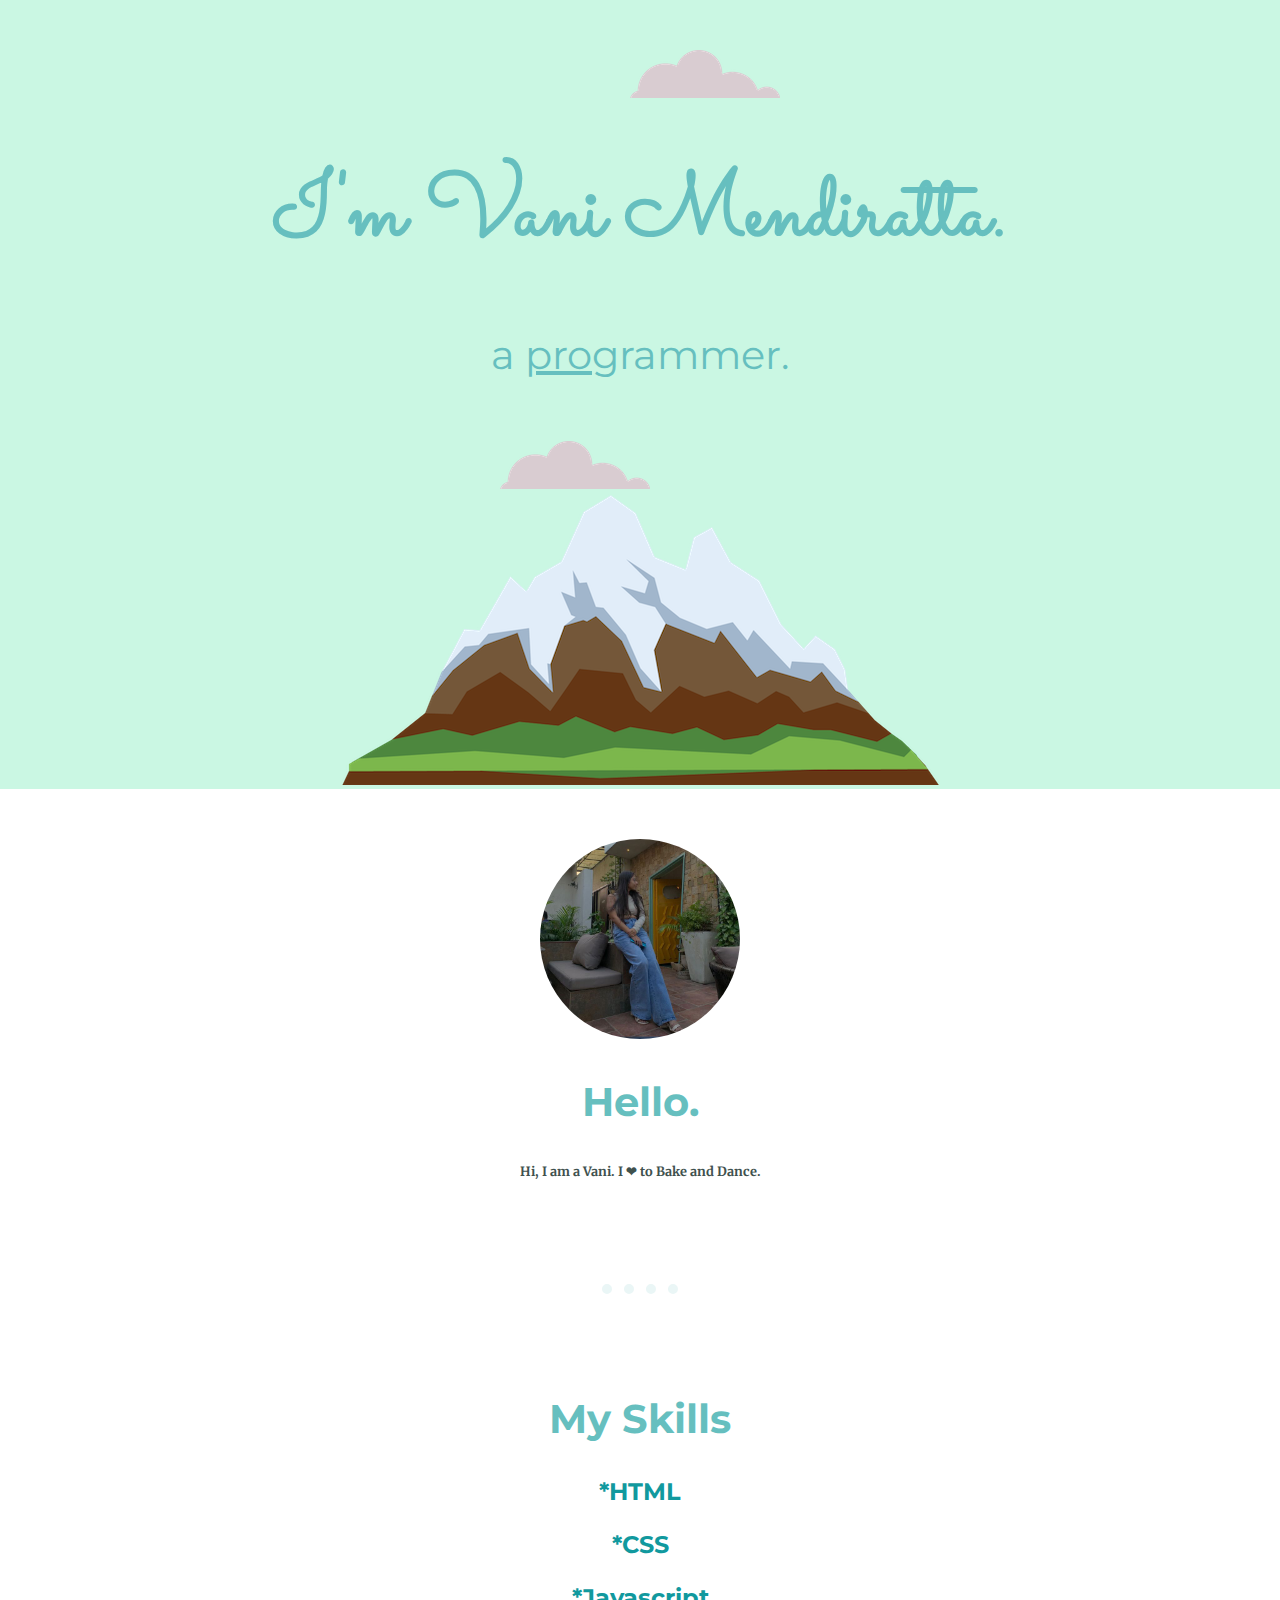
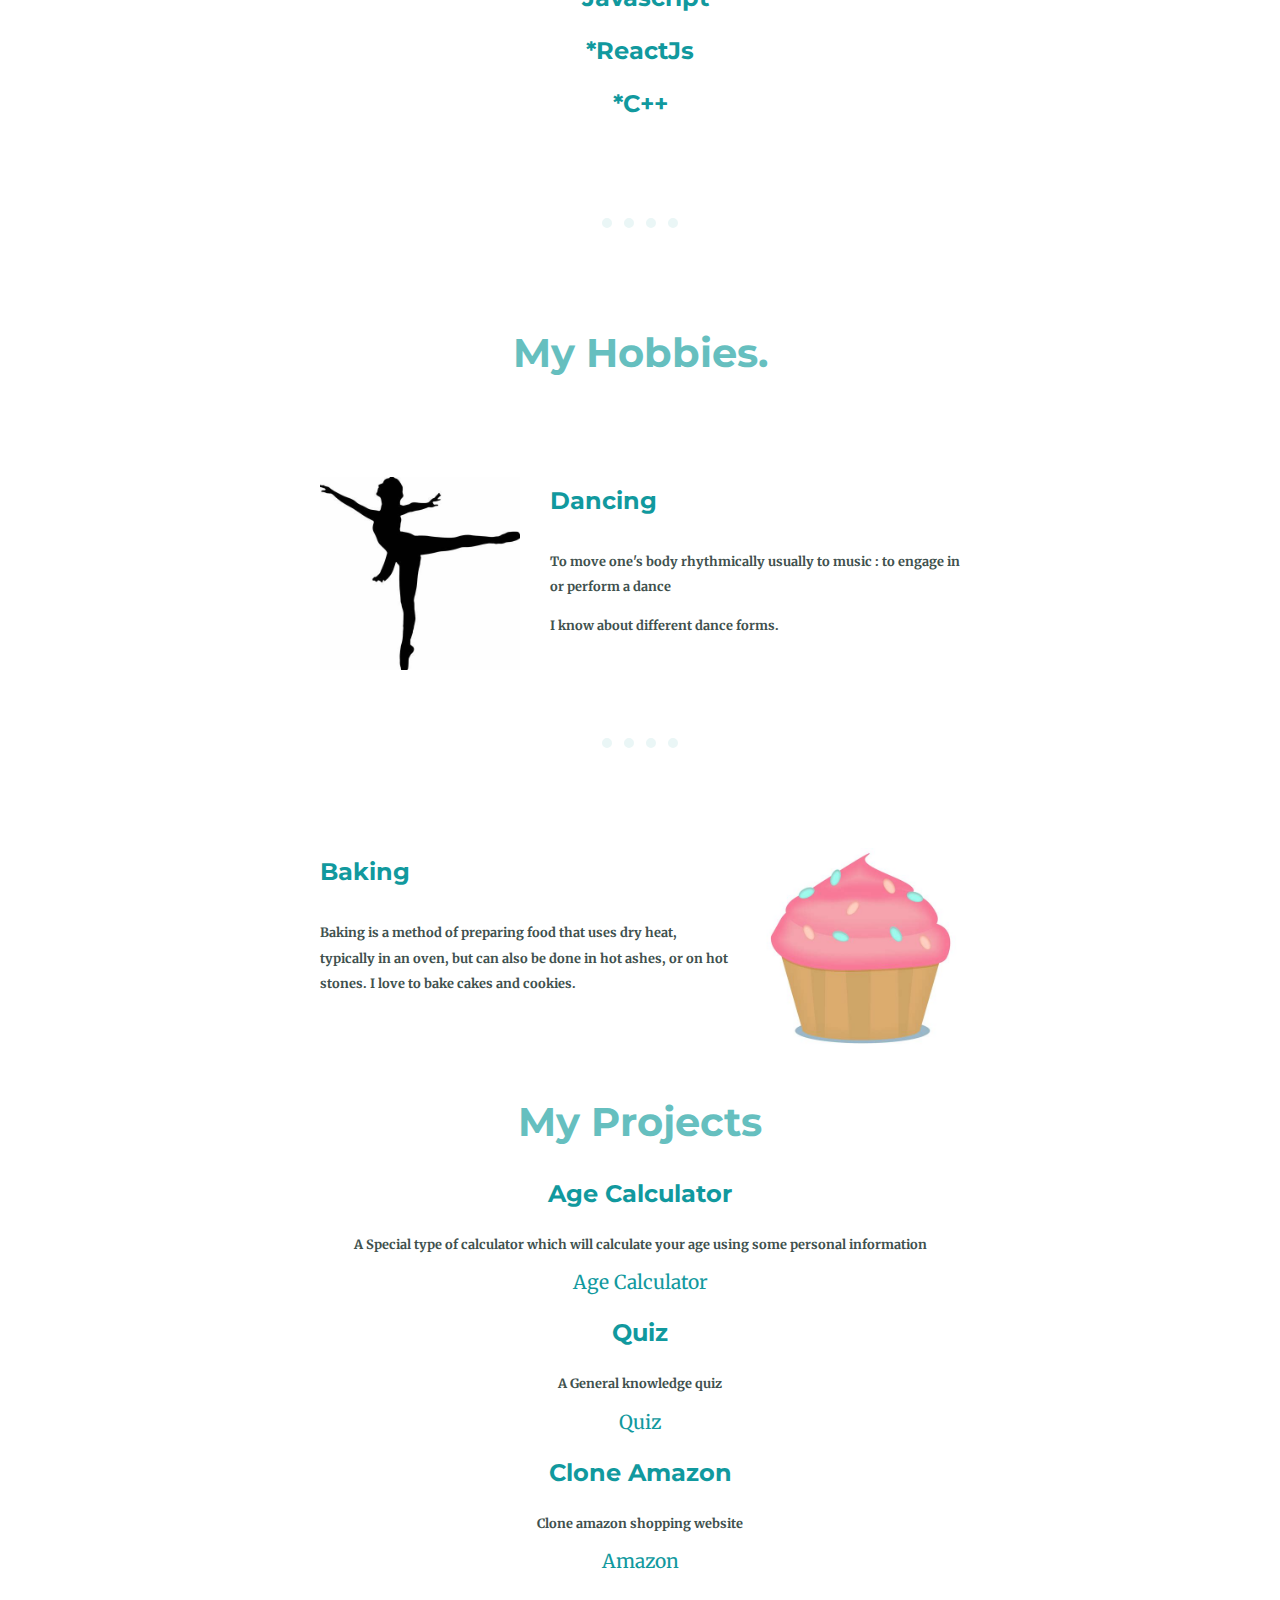
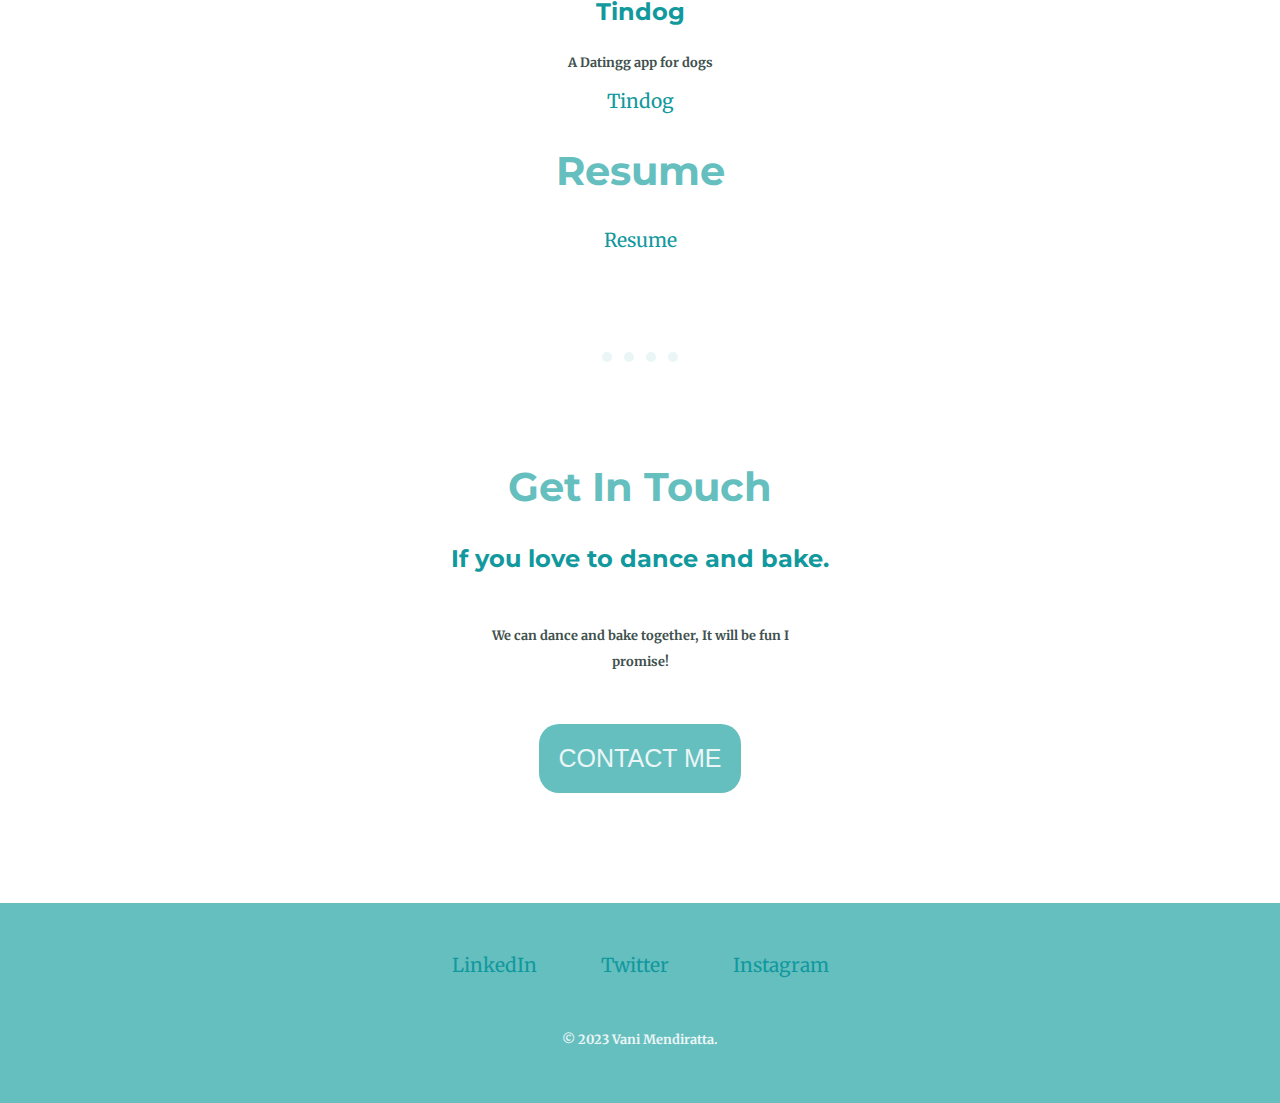
<file: Portfolio/index.html>
<!DOCTYPE html>
<html lang="en" dir="ltr">
    <head>
        <meta charset="utf-8">
        <title>Vani Mendiratta</title>
        <link rel="stylesheet" href="css/styles.css">
        <link rel="icon" href="favicon.ico">
        <link href="https://fonts.googleapis.com/css2?family=Merriweather&family=Montserrat&family=Sacramento&display=swap" rel="stylesheet">
    </head>
    <body>


        <div class="top_container">
            <img class="top_cloud" src="images/cloud.png" alt="cloud-image">
            <h1>I'm Vani Mendiratta.</h1>
            <h2 class="programmer">a <span class="pro">pro</span>grammer.</h2>
            <img class="bottom_cloud" src="images/cloud.png" alt="cloud-image">
            <img class="mountain" src="images/mountain.png" alt="mountain-image">
        </div>


        <div class="middle-container">
          <div class="profile">
            <img class="pfp" src="images/pfp.jpg" alt="profile-photo">
            <h2>Hello.</h2>
            <p class="intro">Hi, I am a Vani. I ❤ to Bake and  Dance.</p>
          </div>
          </div>

          <hr>
          <div class="Skills">
            <h2>My Skills</h2>
            <div class="skills-row">
              <h3>*HTML</h3>
              <h3>*CSS</h3>
              <h3>*Javascript</h3>
              <h3>*ReactJs</h3>
              <h3>*C++</h3>
            </div>
          </div>

          <hr>
          <div class="Hobbies">
            <h2>My Hobbies.</h2>
            <div class="Hobbies-row">
              <img class="developer" src="images/dance.jpeg" alt="sills-photo">
              <h3>Dancing</h3>
              <p>To move one's body rhythmically usually to music : to engage in or perform a dance</P>
                <P>I know about different dance forms.</p><p></p>
            </div>
            </div>
            
            <hr>
            <div class="Hobbies-row">
              <img class="gamer" src="images/bake.jpeg" alt="">
              <h3>Baking</h3>
              <p>Baking is a method of preparing food that uses dry heat, typically in an oven, but can also be done in hot ashes, or on hot stones. I love to bake cakes and cookies.</p><p></p>
            </div>
          </div>


          <div class="Projects">
            <h2>My Projects</h2>
            <div class="Projects-row">
              <h3>Age Calculator</h3>
              <p>A Special type of calculator which will calculate your age using some personal information</p>
              <a href="https://github.com/vanimendiratta/Age-Calculator.git">Age Calculator</a>
            </div>
            <div class="Projects-row">
              <h3>Quiz</h3>
              <p>A General knowledge quiz</p>
              <a href="https://github.com/vanimendiratta/Quiz.git">Quiz</a>
            </div>
            <div class="Projects-row">
              <h3>Clone Amazon</h3>
              <p> Clone amazon shopping website</p>
              <a href="https://github.com/vanimendiratta/Amazon.git/">Amazon</a>
            </div>
            <div class="Projects-row">
              <h3>Tindog</h3>
              <p>A Datingg app for dogs</p>
              <a href="https://github.com/vanimendiratta/Tindog.git">Tindog</a>
            </div>
          </div>

          <div class="Resume">
            <h2>Resume</h2>
            <a href="https://docs.google.com/document/d/16GmQMn9xDSg5e76Hf5Wrb_L4jO8sxrUJi1gw-plAw-o/edit">Resume</a>
          </div>

          <hr>
          <div class="contact-me">
            <h2>Get In Touch</h2>
            <h3>If you love to dance and bake.</h3>
            <p class="end-desc">We can dance and bake together, It will be fun I promise!</p>
            <a class="btn" href="mailto:vanimendiratta5@gmail.com">CONTACT ME</a>
          </div>
        </div>


        <div class="bottom-container">
          <a class="footer-link" href="https://www.linkedin.com/feed/">LinkedIn</a>
          <a class="footer-link" href="https://twitter.com/home?lang=en">Twitter</a>
          <a class="footer-link" href="https://www.instagram.com/vaniimendiratta/">Instagram</a>
          <p class="foot-trademark">© 2023 Vani Mendiratta.</p>
        </div>


    </body>
</html>
</file>
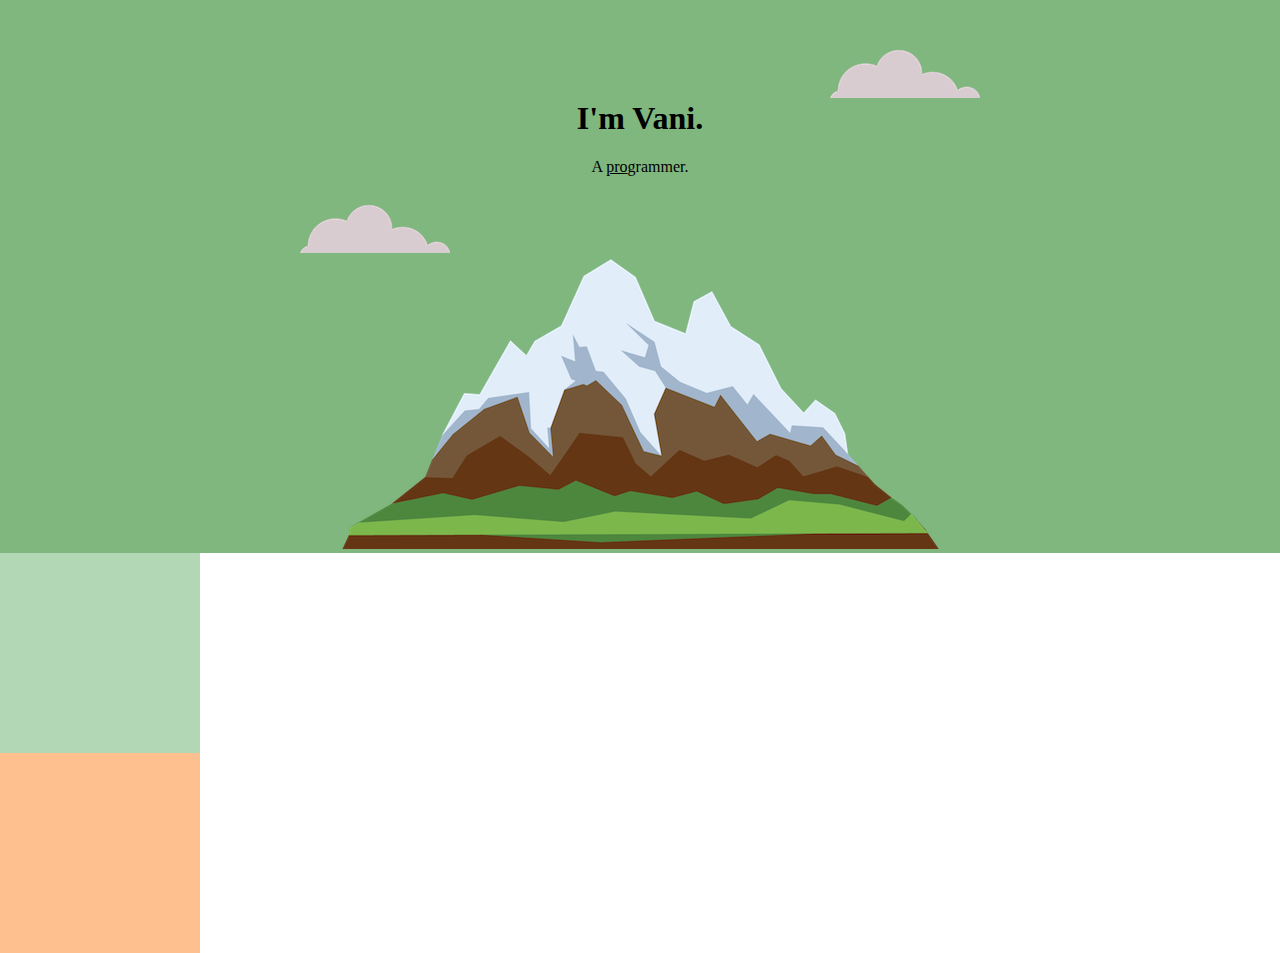
<file: Portfolio/HTML-My Site/CSS-My Site/index.html>
<!DOCTYPE html>
<html lang="en" dir="ltr">
  <head>
    <meta charset="utf-8">
    <title>Vani Mendiratta</title>
    <link rel="stylesheet" href="css/styles.css">
    <link rel="icon" href="favicon.ico">
  </head>
  <body>
    <div class="top-container">
      <img class="top-cloud" src="images/cloud.png" alt="cloud-img">
      <h1>I'm Vani.</h1>
      <p>A <span class="pro">pro</span>grammer.</p>
<img class="bottom-cloud" src="images/cloud.png" alt="cloud-img">
      <img src="images/mountain.png" alt="mountain-img">
       </div >

    <div class="middle-container">
    </div>

    <div class="bottom-container">
    </div>

  </body>
</html>
</file>
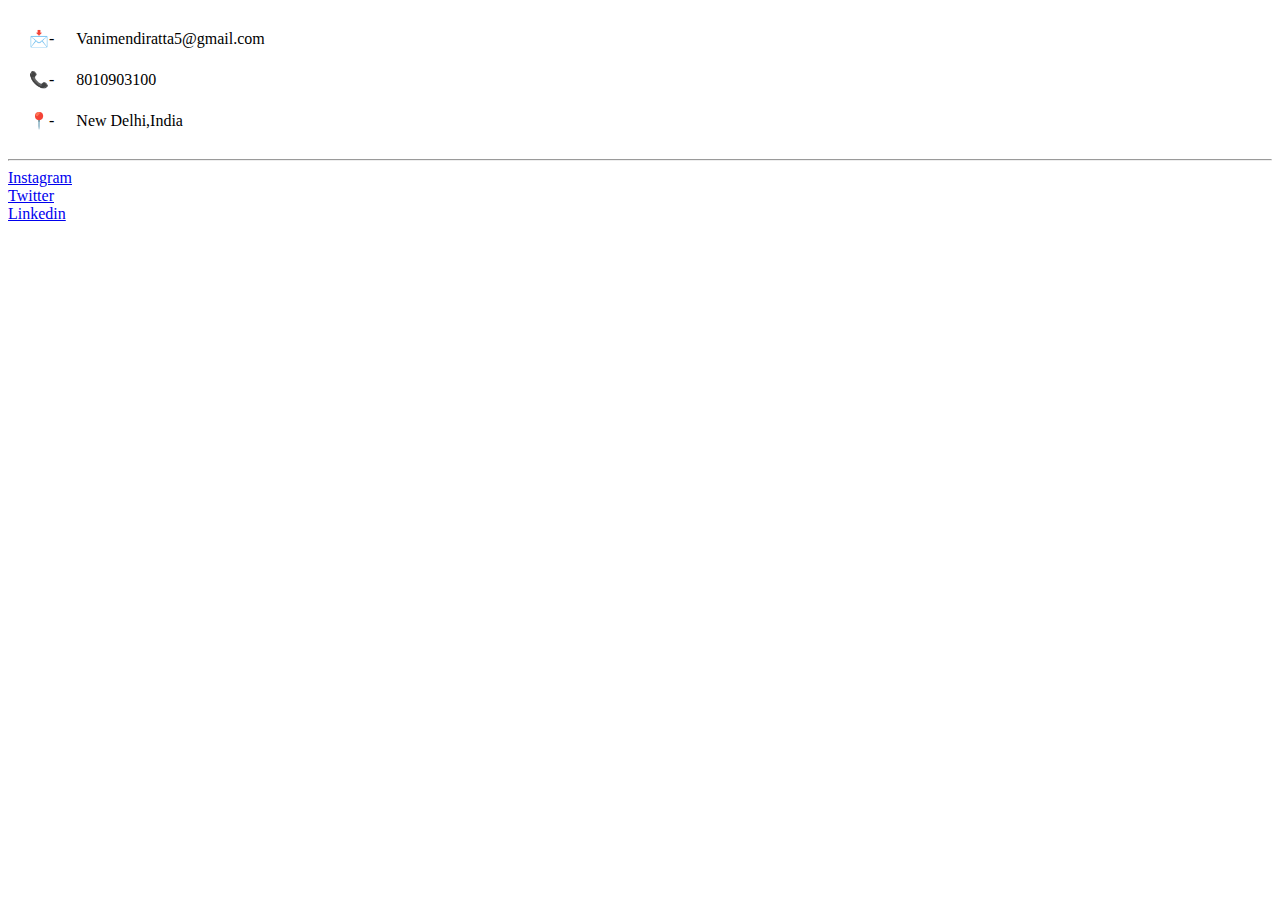
<file: Portfolio/HTML-My Site/Contact.html>
<!DOCTYPE html>
<html lang="en" dir="ltr">
  <head>
    <meta charset="utf-8">
    <title></title>
  </head>
  <body>
    <table cellspacing="20">
    <tr>
      <td>📩-</td>
      <td>Vanimendiratta5@gmail.com</td>
      </tr>
      <tr>
      <td>📞-</td>
    <td>8010903100</td>
    </tr>
    <tr>
      <td>📍-</td>
      <td>New Delhi,India</td>
      </tr>
      </table>
      <hr>
      <a href="https://www.instagram.com/vaniimendiratta/">Instagram</a>
      <br>
<a href="https://twitter.com/home?lang=en">Twitter</a>
<br>
<a href="https://www.linkedin.com/feed/">Linkedin</a>
<br>
  </body>
</html>
</file>
<file: Portfolio/css/styles.css>
body {
    margin: 0;
    text-align: center;
    font-family: "Merriweather", serif;
}

h1 {
    font-size: 5.625em;
    color: #66BFBF;
    font-family: "Sacramento", cursive;
    margin: 50px auto 0;
}

h2 {
    font-size: 2.5rem;
    font-family: 'Montserrat', sans-serif;
    color: #66BFBF;
}

h3 {
    font-family: 'Montserrat', sans-serif;
    color: #11999E;
    font-size: 1.5rem;
}

a {
    color: #11999E;
    padding: 30px;
    text-decoration: none;
    font-size: 1.2rem;
}

p {
    color: #40514E;
    font-size: 0.8rem;
    font-weight: bold;
    line-height: 2;
}

hr {
    border-style: none;
    border-top-style: dotted;
    border-width: 10px;
    width: 6%;
    margin: 100px auto 100px auto;
    color: #EAF6F6;
}

.contact-me {
    width: 50%;
    margin: auto;
}

.intro {
    width: 50%;
    margin: auto;
}

.end-desc {
    width: 50%;
    margin: 50px auto 0 auto;
}

.top_container {
    background-color: #CAF7E3;
    position: relative;
    padding-top: 100px;
}


.bottom-container {
    background-color: #66BFBF;
    margin: 10px 0 0 0;
    padding: 50px;

}

.pro {
    text-decoration: underline;
}

.bottom_cloud {
    position: absolute;
    left: 500px;
    bottom: 300px;
}

 .top_cloud {
     position: absolute;
     right: 500px;
     top: 50px;
 }

.programmer {
    line-height: 2;
    font-weight: normal;
}

.skill-row {
    margin: 100px auto 100px auto;
    width: 50%;
    text-align: left;
    line-height: 2;
}

.Hobbies-row {
    margin: 100px auto 100px auto;
    width: 50%;
    text-align: left;
    line-height: 2;
}

.developer {
    width: 200px;
    float: left;
    margin-right: 30px;
}

.gamer {
    width: 200px;
    float: right;
    margin-left: 30px;
}

.foot-trademark {
    margin: 50px auto 0 auto;
    color: #EAF6F6;
    width: 30%;
}

.btn {
   -webkit-border-radius: 20px;
   -moz-border-radius: 20px;
   border-radius: 20px;
   color: #EAF6F6;
   font-family: Arial;
   font-size: 25px;
   padding: 20px;
   background-color: #66BFBF;
   text-decoration: none;
   display: inline-block;
   cursor: pointer;
   text-align: center;
   margin: 50px auto 100px auto;
}

.btn:hover {
   background: #11999E;
   -webkit-border-radius: 20px;
   -moz-border-radius: 20px;
   border-radius: 20px;
   text-decoration: none;
}

.pfp {
    margin-top: 50px;
    width: 200px;
    border-radius: 100%;
}

.mountain {
    margin: 0;
}
</file>
<file: Portfolio/HTML-My Site/CSS-My Site/css/styles.css>
body {
margin: 0;
text-align: center;
font-family: "Merriweather", serif;
}

h1 {
margin-top: 0;
font-family: "Sacramento", cursive;
}

 h2{
   font-family: "Montserrat",sans-serif;
 }

   h3{
     font-family: "Montserrat",sans-serif;
   }

.top-container{
  background-color: #7FB77E;
  position: relative;
  padding-top: 100px;
}

.middle-container{
  background-color: #B1D7B4;
  width: 200px;
  height: 200px;

}

.bottom-container{
  background-color: #FFC090;
  width: 200px;
  height: 200px;

}

.pro {
  text-decoration: underline;
}
.top-cloud{
  position: absolute;
  right: 300px;
  top: 50px;
}

.bottom-cloud {
  position: absolute;
  left: 300px;
  bottom: 300px;
}
</file>
